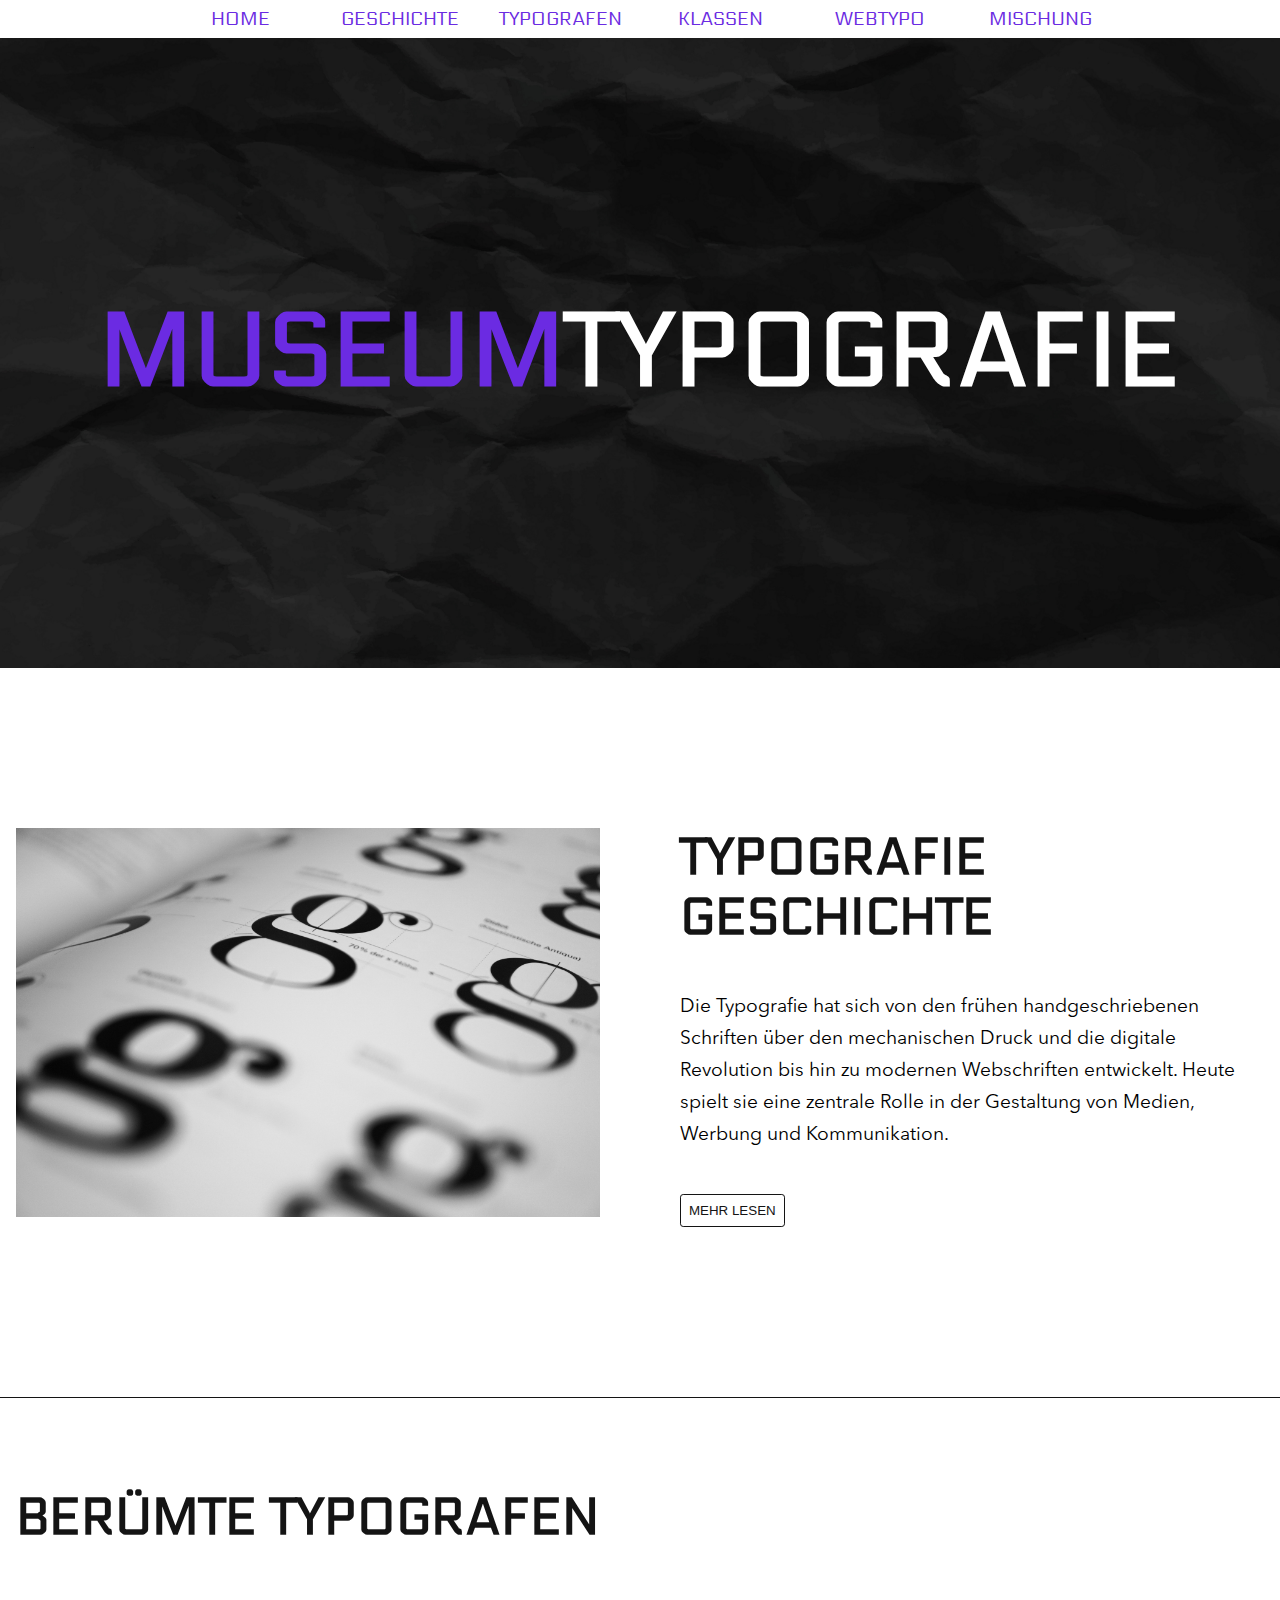
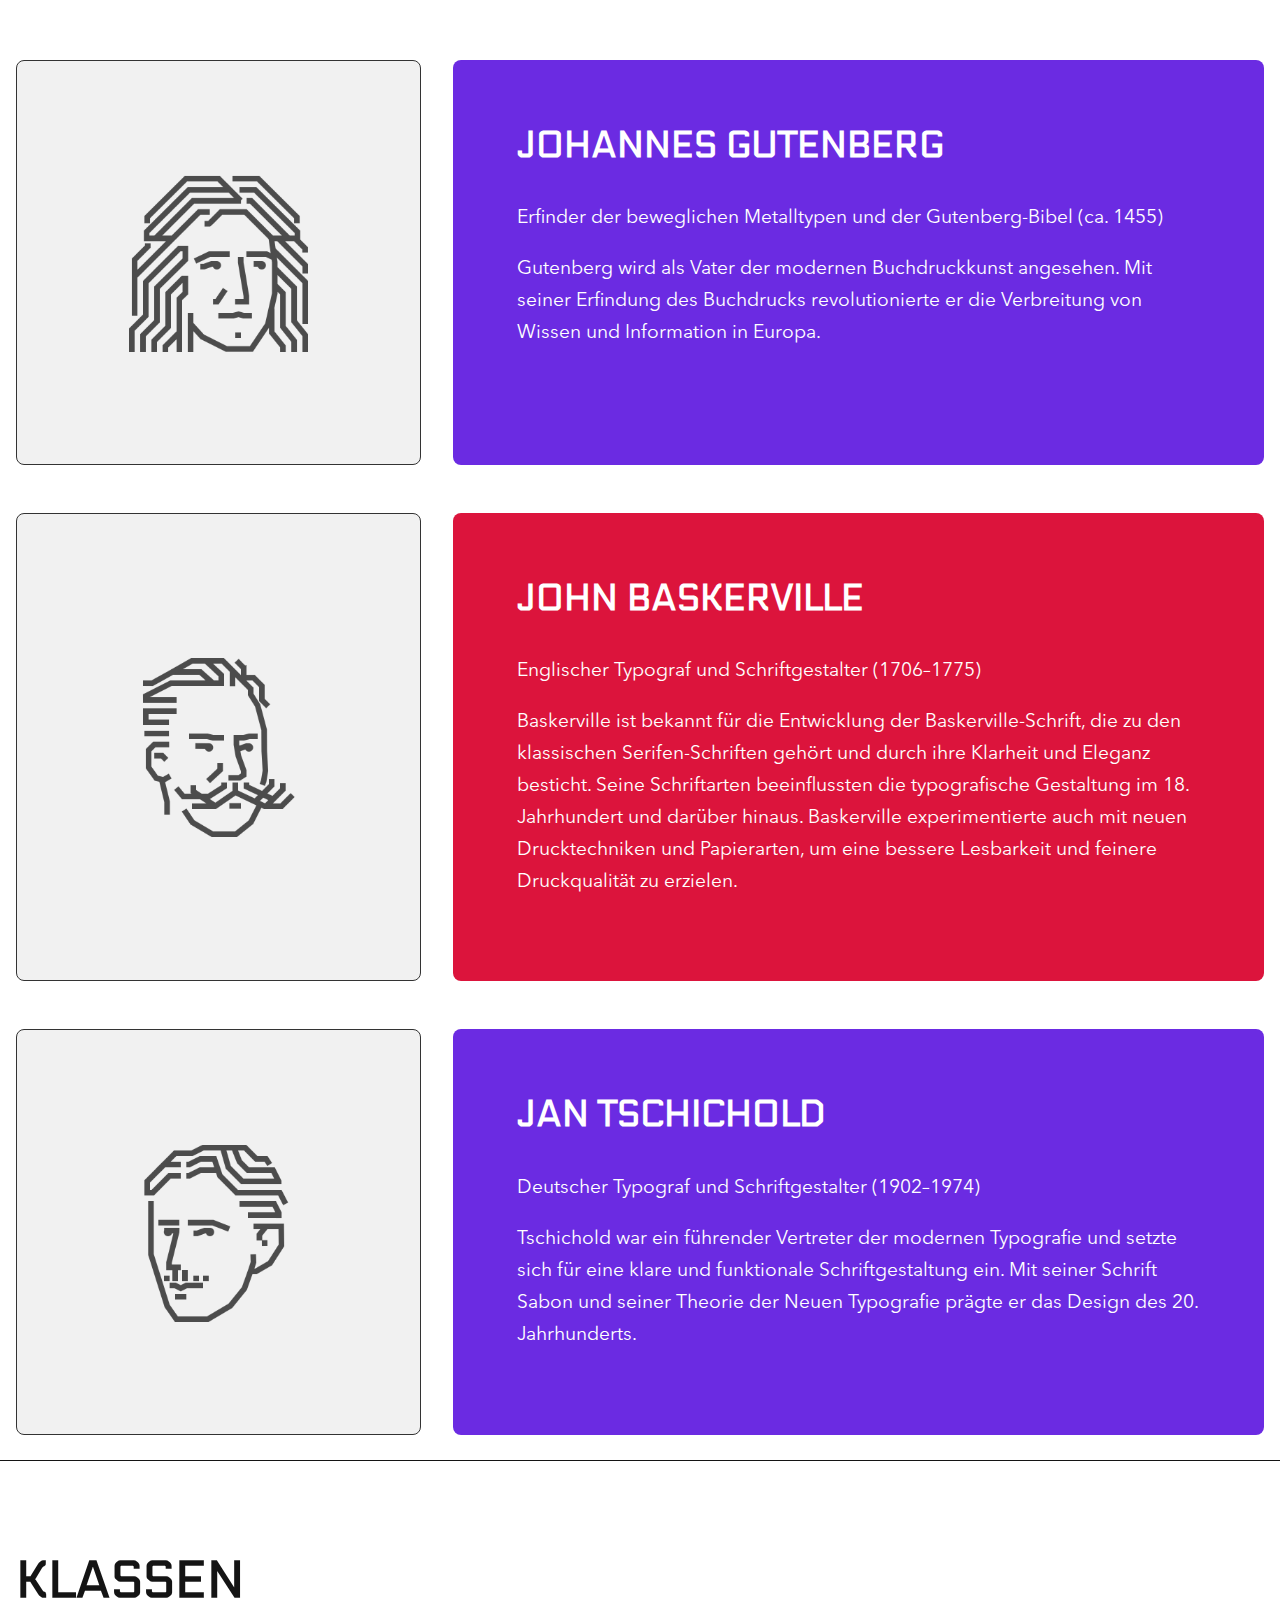
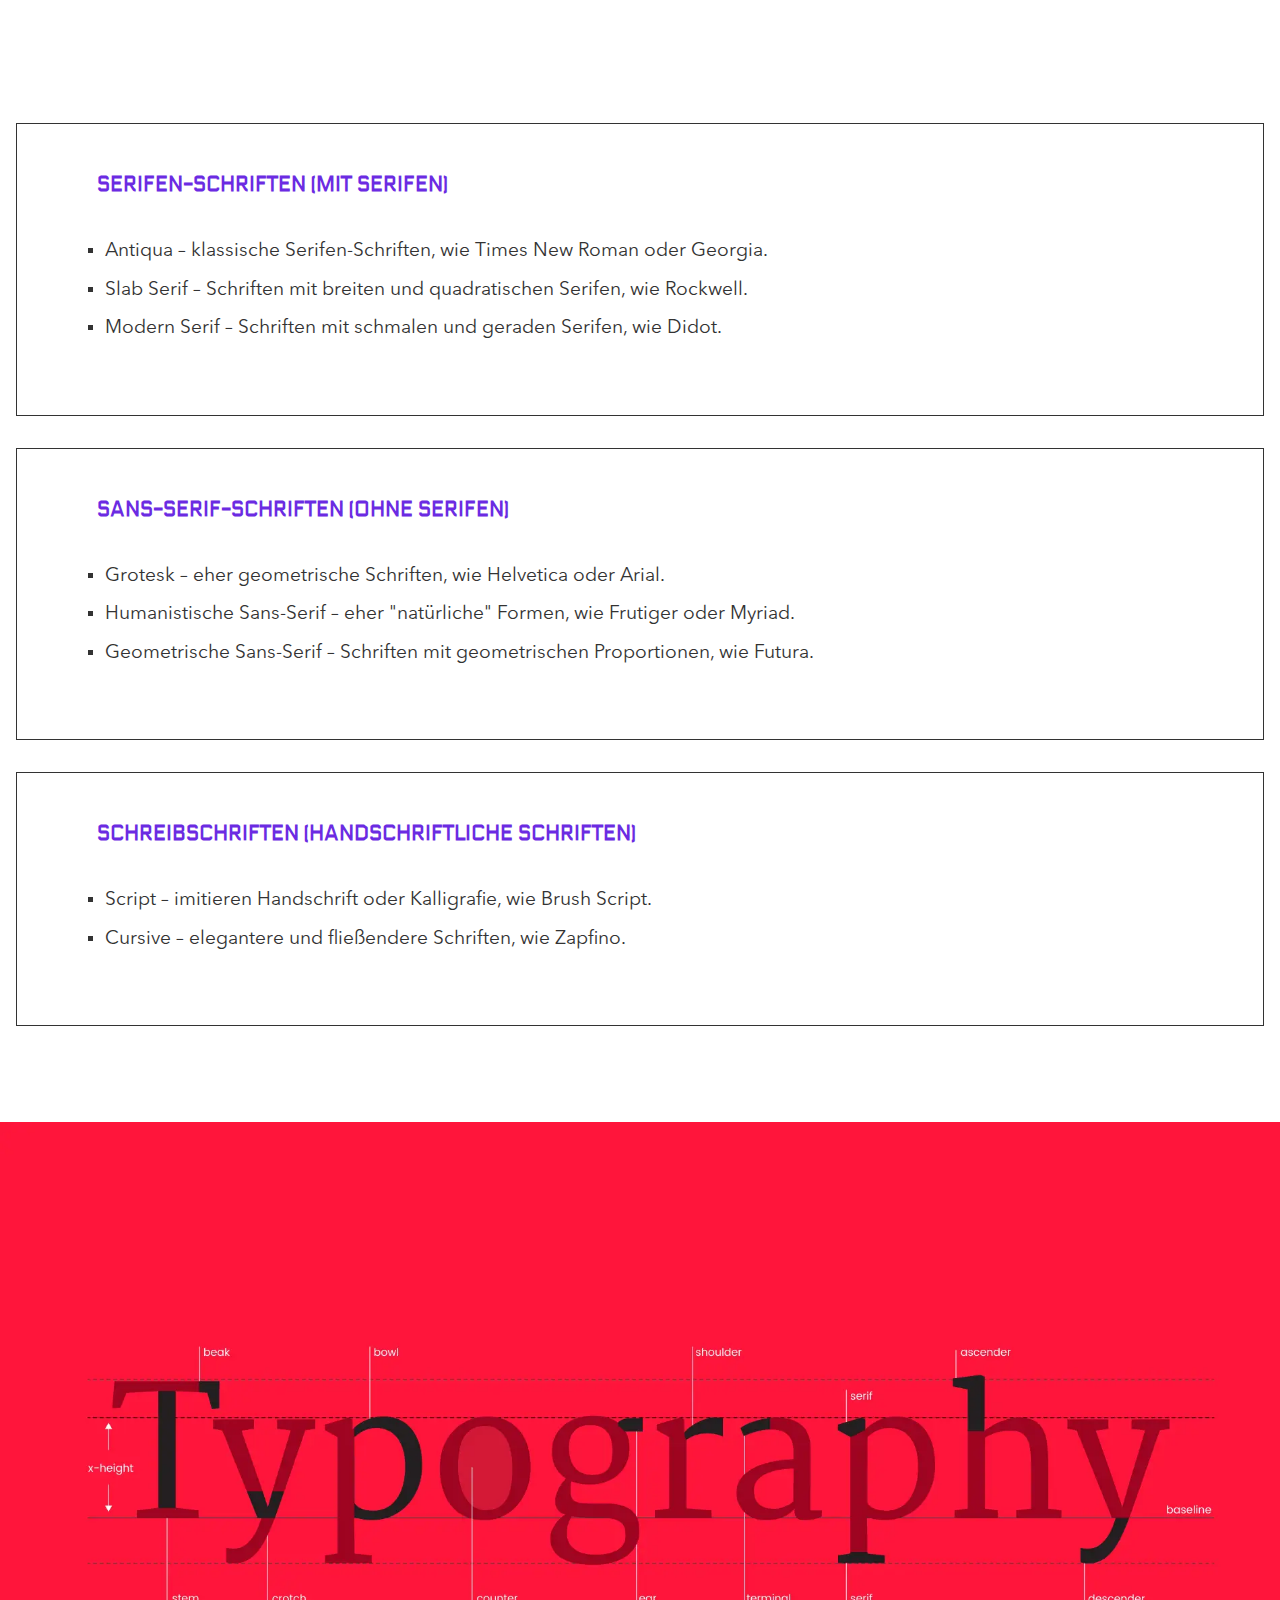
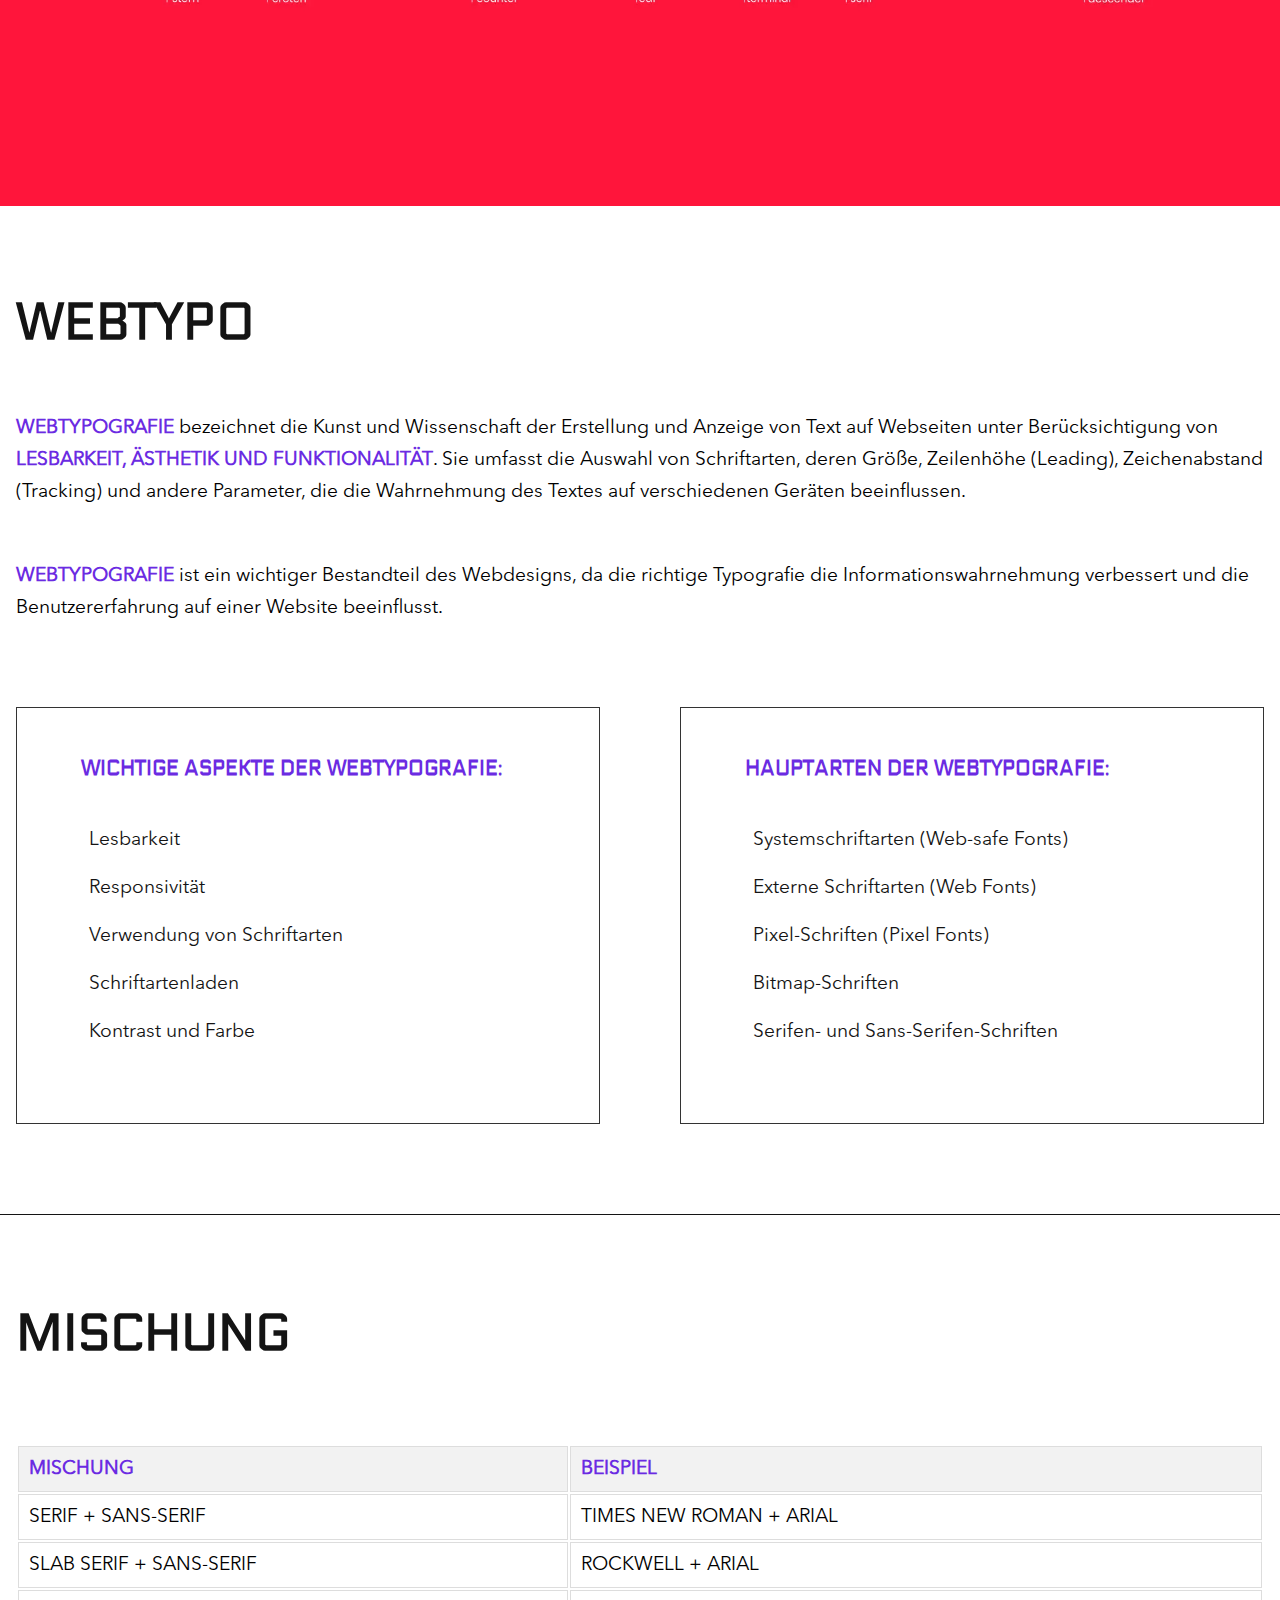
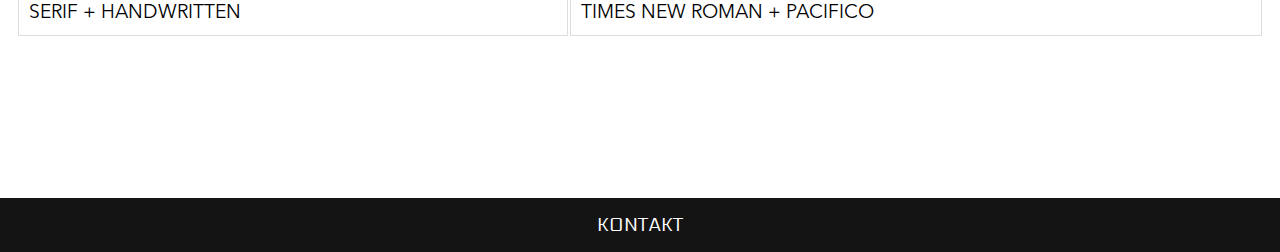
<file: index.html>
<!DOCTYPE html>
<html lang="de">

<head>
    <meta charset="UTF-8">
    <meta name="viewport" content="width=device-width, initial-scale=1.0">
    <meta name="description"
        content="Eine umfassendes Museum der Schrift, Typografie, Herkunft und ihren wichtigsten Persönlichkeiten">
    <meta name="author" content="VI">
    <meta name="robots" content="index, nofollow">
    <meta property="og:title" content="Virtuelles Schrift Museum">
    <meta property="og:description" content="Entdecken Sie das beeindruckende Typo Museum.">
    <meta property="og:type" content="website">
    <meta property="og:locale" content="de_DE">
    <link rel="stylesheet" href="css/style.css">
    <title>Virtuelles Schriftmuseum</title>
</head>

<body>
    <nav id="nav" class="site-nav">
        <div class="container">
            <button class="menubutton" onclick="this.classList.toggle('showmenu')">Menü</button>
            <ul>
                <li><a href="../index.html">HOME</a></li>
                <li><a href="#history">GESCHICHTE</a></li>
                <li><a href="#typografen">TYPOGRAFEN</a></li>
                <li><a href="#klassen">KLASSEN</a></li>
                <li><a href="#web">WEBTYPO</a></li>
                <li><a href="#mischung">MISCHUNG</a></li>
            </ul>
        </div>
    </nav>
    <header id="headerhero">
        <div class="herotext">
            <h1><span class="half">MUSEUM</span><span class="transf">TYPOGRAFIE</span></h1>
        </div>
    </header>
    <section id="history">
        <div class="container">
            <div class="flexbox">
                <div class="historytext">

                    <h2 class="hish2">TYPOGRAFIE GESCHICHTE</h2>
                    <p> Die Typografie hat sich von den frühen handgeschriebenen Schriften
                        über den mechanischen Druck und die digitale Revolution bis hin zu
                        modernen Webschriften entwickelt. Heute spielt sie eine zentrale Rolle
                        in der Gestaltung von Medien, Werbung und Kommunikation. </p>

                    <button><a href="pages/geschichte.html" style="text-decoration: none; color: inherit;">MEHR
                            LESEN</a></button>
                </div>

                <div class="historybild">
                    <img src="img/typography-1069409_1920.jpg" alt="historybild">
                </div>
            </div>
        </div>
        </div>
    </section>

    <hr>

    <section id="typografen">
        <div class="container">
            <div class="grid-container">

                <div class="grid-item-0">
                    <h2 class="gridtext">BERÜMTE TYPOGRAFEN</h2>
                </div>
                <div class="grid-item-1"><img src="img/wissenschaft (1).png" alt="Icon Johannes Gutenberg"></div>
                <div class="grid-item-2">
                    <h4 id="h4">Johannes Gutenberg</h4>
                    <p>Erfinder der beweglichen Metalltypen und der Gutenberg-Bibel (ca. 1455)</p>

                    <p> Gutenberg wird als Vater der modernen Buchdruckkunst angesehen.
                        Mit seiner Erfindung des Buchdrucks revolutionierte er die Verbreitung von
                        Wissen und Information in Europa. </p>
                </div>
                <div class="grid-item-3"><img src="img/gesicht.png" alt="Icon John Baskerville"></div>
                <div class="grid-item-4">
                    <h4 id="h4">John Baskerville</h4>
                    <p>Englischer Typograf und Schriftgestalter (1706–1775)</p>

                    <p> Baskerville ist bekannt für die Entwicklung der Baskerville-Schrift, die zu den
                        klassischen Serifen-Schriften gehört und durch ihre Klarheit und Eleganz besticht.
                        Seine Schriftarten beeinflussten die typografische Gestaltung im 18. Jahrhundert
                        und darüber hinaus. Baskerville experimentierte auch mit neuen Drucktechniken und
                        Papierarten, um eine bessere Lesbarkeit und feinere Druckqualität zu erzielen. </p>
                </div>
                <div class="grid-item-5"><img src="img/wissenschaft.png" alt="Icon Jan Tschichold"></div>
                <div class="grid-item-6">
                    <h4 id="h4">Jan Tschichold</h4>
                    <p>Deutscher Typograf und Schriftgestalter (1902–1974)</p>

                    <p> Tschichold war ein führender Vertreter der modernen Typografie und setzte sich
                        für eine klare und funktionale Schriftgestaltung ein. Mit seiner Schrift Sabon
                        und seiner Theorie der Neuen Typografie prägte er
                        das Design des 20. Jahrhunderts. </p>
                </div>
            </div>
        </div>
    </section>
    <hr>
    <section>
        <section id="klassen">
            <div class="container">
                <div class="flexbox2">

                    <div class="klassentext">
                        <h2 class="h2kl">KLASSEN</h2>
                        <article>
                            <h5>Serifen-Schriften (mit Serifen)</h5>
                            <ul>
                                <li>Antiqua – klassische Serifen-Schriften, wie Times New Roman oder Georgia.</li>
                                <li>Slab Serif – Schriften mit breiten und quadratischen Serifen, wie Rockwell.</li>
                                <li>Modern Serif – Schriften mit schmalen und geraden Serifen, wie Didot.</li>
                            </ul>
                        </article>
                        <article>
                            <div>
                                <h5>Sans-Serif-Schriften (ohne Serifen)</h5>
                                <ul>
                                    <li>Grotesk – eher geometrische Schriften, wie Helvetica oder Arial.</li>
                                    <li>Humanistische Sans-Serif – eher "natürliche" Formen, wie Frutiger oder Myriad.
                                    </li>
                                    <li>Geometrische Sans-Serif – Schriften mit geometrischen Proportionen, wie Futura.
                                    </li>
                                </ul>
                            </div>
                        </article>
                        <article>
                            <h5>Schreibschriften (Handschriftliche Schriften)</h5>
                            <ul>
                                <li>Script – imitieren Handschrift oder Kalligrafie, wie Brush Script.</li>
                                <li>Cursive – elegantere und fließendere Schriften, wie Zapfino.</li>
                            </ul>
                        </article>
                    </div>
                </div>
        </section>
    </section>
    <div class="klassenbild">
        <img src="img/hero1.jpg" alt="Typografie Bild">
    </div>
    <section>
        <section id="web">
            <div class="container">
                <div class="flexbox">
                    <div class="webtext">
                        <h2>WEBTYPO</h2>
                        <div class="webtextp">
                            <p> <span id=vi><b>Webtypografie</b></span> bezeichnet die Kunst und Wissenschaft der
                                Erstellung und Anzeige von Text auf Webseiten unter Berücksichtigung
                                von <span id=vi><b>Lesbarkeit, Ästhetik und Funktionalität</b></span>. Sie umfasst die
                                Auswahl
                                von Schriftarten, deren Größe, Zeilenhöhe (Leading), Zeichenabstand
                                (Tracking) und andere Parameter, die die Wahrnehmung des Textes auf
                                verschiedenen Geräten beeinflussen. </p>

                            <p><span id=vi><b>Webtypografie</b></span> ist ein wichtiger
                                Bestandteil des Webdesigns, da die richtige Typografie die
                                Informationswahrnehmung verbessert und die Benutzererfahrung auf
                                einer Website beeinflusst.</p>
                        </div>
                        <div class="flexbox3">
                            <article>
                                <h5>Wichtige Aspekte der Webtypografie:</h5>
                                <ul>
                                    <li>Lesbarkeit</li>
                                    <li>Responsivität</li>
                                    <li>Verwendung von Schriftarten</li>
                                    <li>Schriftartenladen</li>
                                    <li>Kontrast und Farbe</li>
                                </ul>
                            </article>
                            <article>
                                <h5>Hauptarten der Webtypografie:</h5>
                                <ul>
                                    <li>Systemschriftarten (Web-safe Fonts)</li>
                                    <li>Externe Schriftarten (Web Fonts)</li>
                                    <li>Pixel-Schriften (Pixel Fonts)</li>
                                    <li>Bitmap-Schriften</li>
                                    <li>Serifen- und Sans-Serifen-Schriften</li>
                                </ul>
                            </article>
                        </div>
                    </div>
                </div>
        </section>
        <hr id="hr">
        <section id="mischung">
            <div class="container">
                <div class="flexbox4">
                    <div class="mischtext">
                        <h2>MISCHUNG</h2>

                        <table>
                            <thead>
                                <tr>
                                    <th>MISCHUNG</th>
                                    <th>BEISPIEL</th>
                                </tr>
                            </thead>

                            <tbody>
                                <tr>
                                    <td>Serif + Sans-serif</td>
                                    <td class="example">Times New Roman + Arial</td>
                                </tr>
                                <tr>
                                    <td>Slab Serif + Sans-serif</td>
                                    <td class="example">Rockwell + Arial</td>
                                </tr>
                                <tr>
                                    <td>Serif + Handwritten</td>
                                    <td class="example">Times New Roman + Pacifico</td>
                                </tr>
                            </tbody>
                        </table>
                    </div>
                </div>
            </div>
        </section>
    </section>


    <footer>
        <nav class="footer">
            <a href="pages/kontakt.html">Kontakt</a>
        </nav>
    </footer>
</body>

</html>
</file>
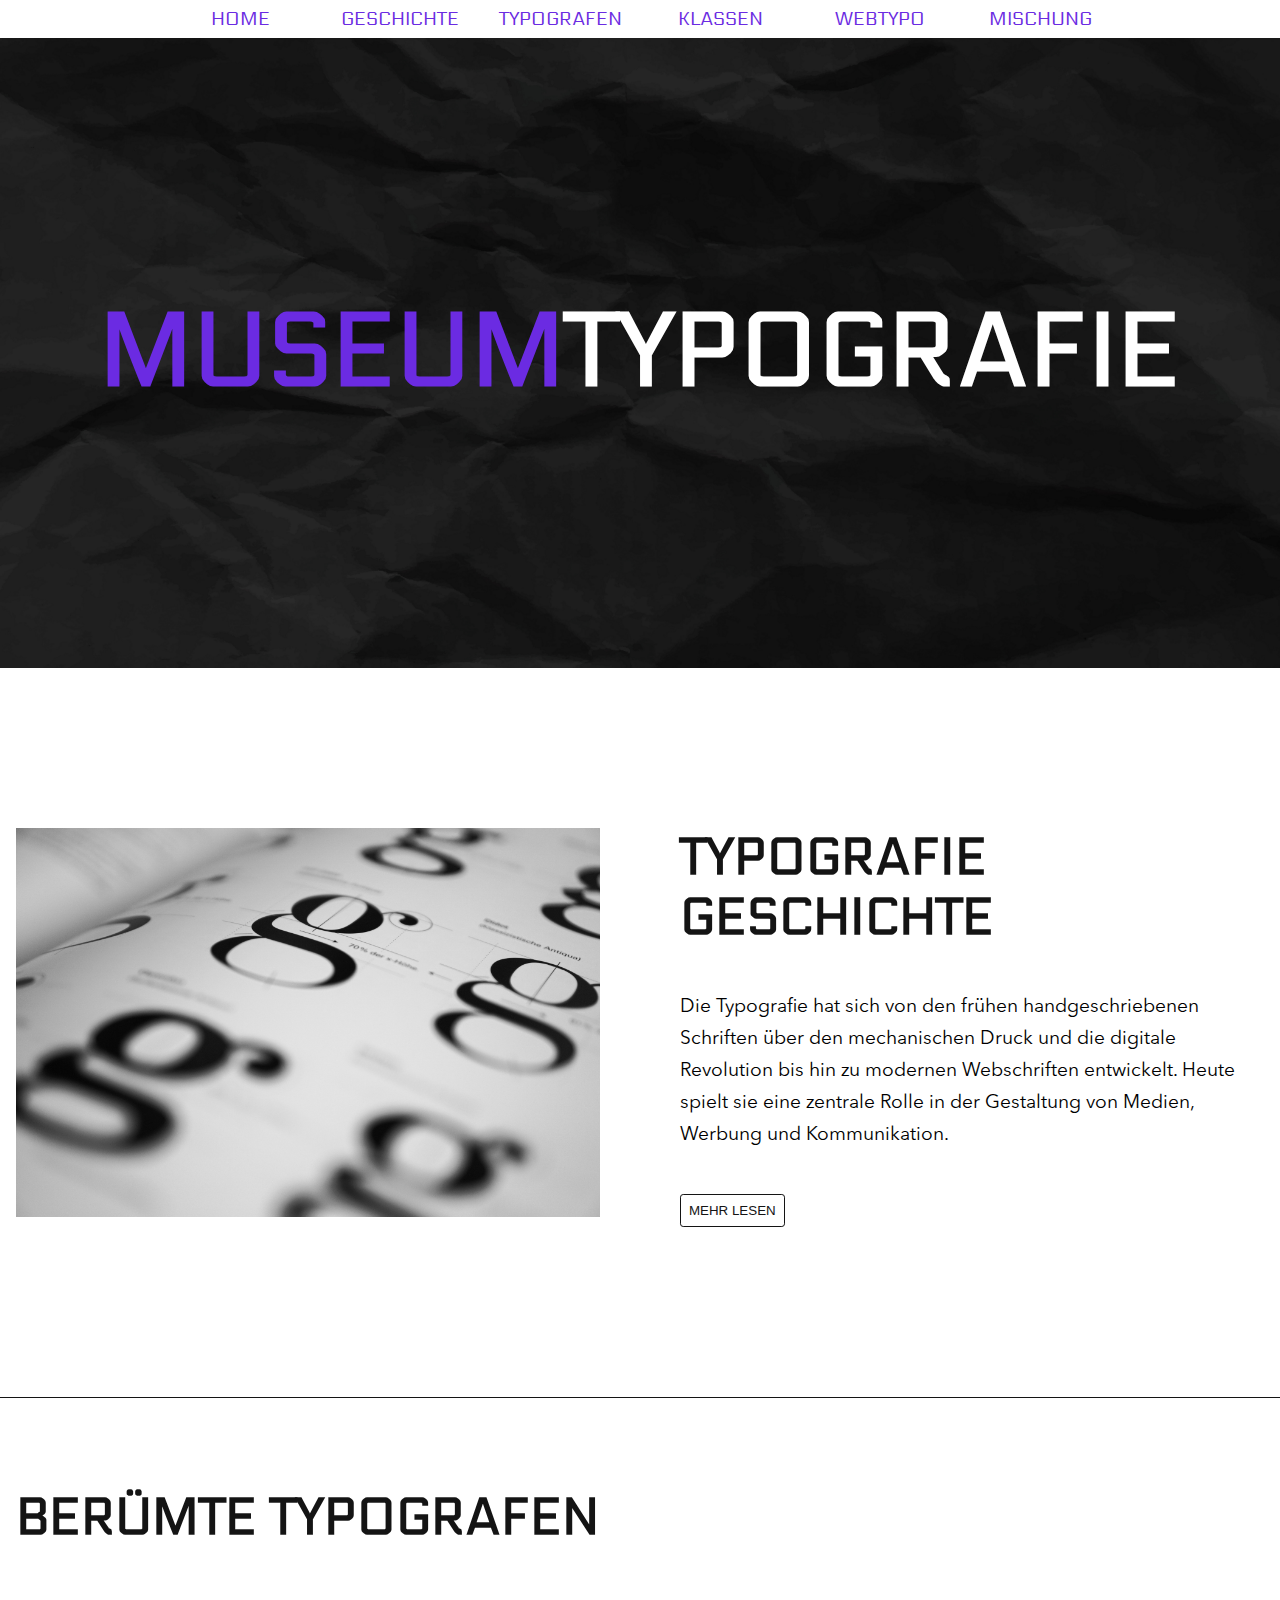
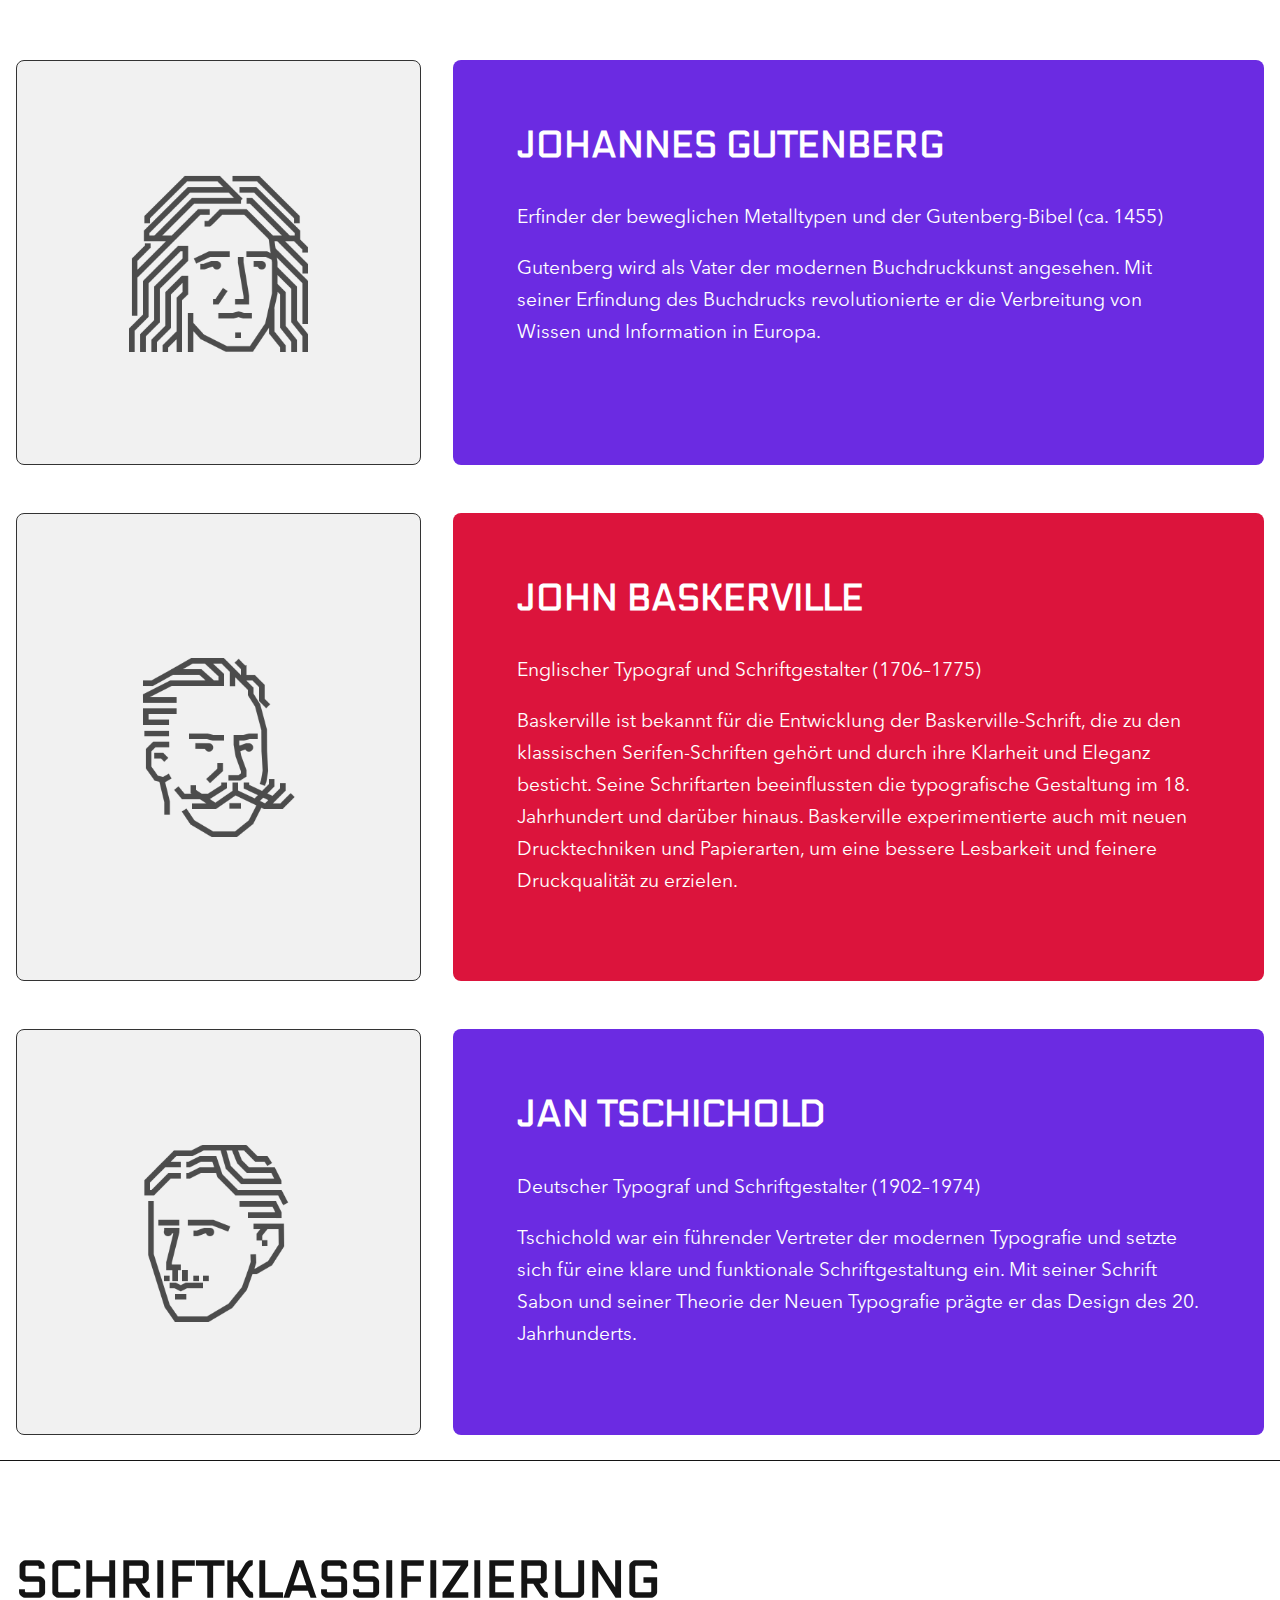
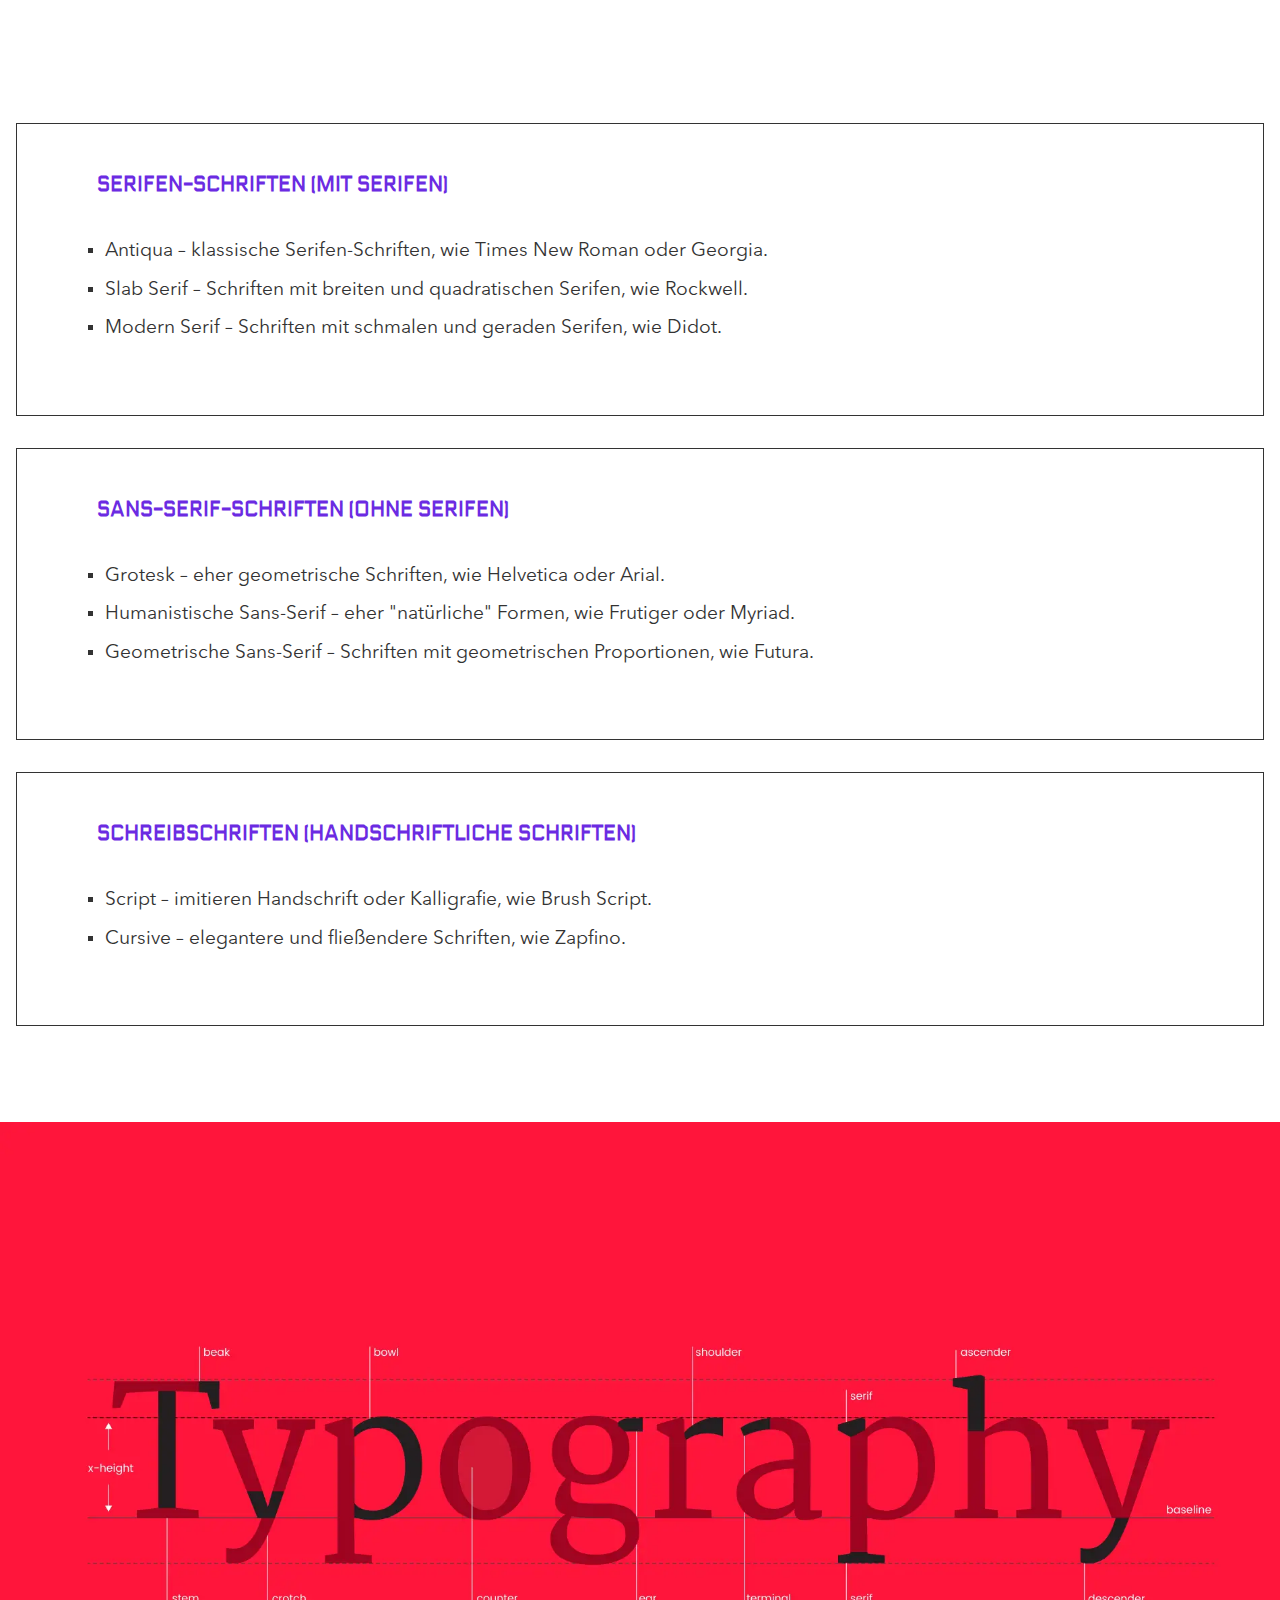
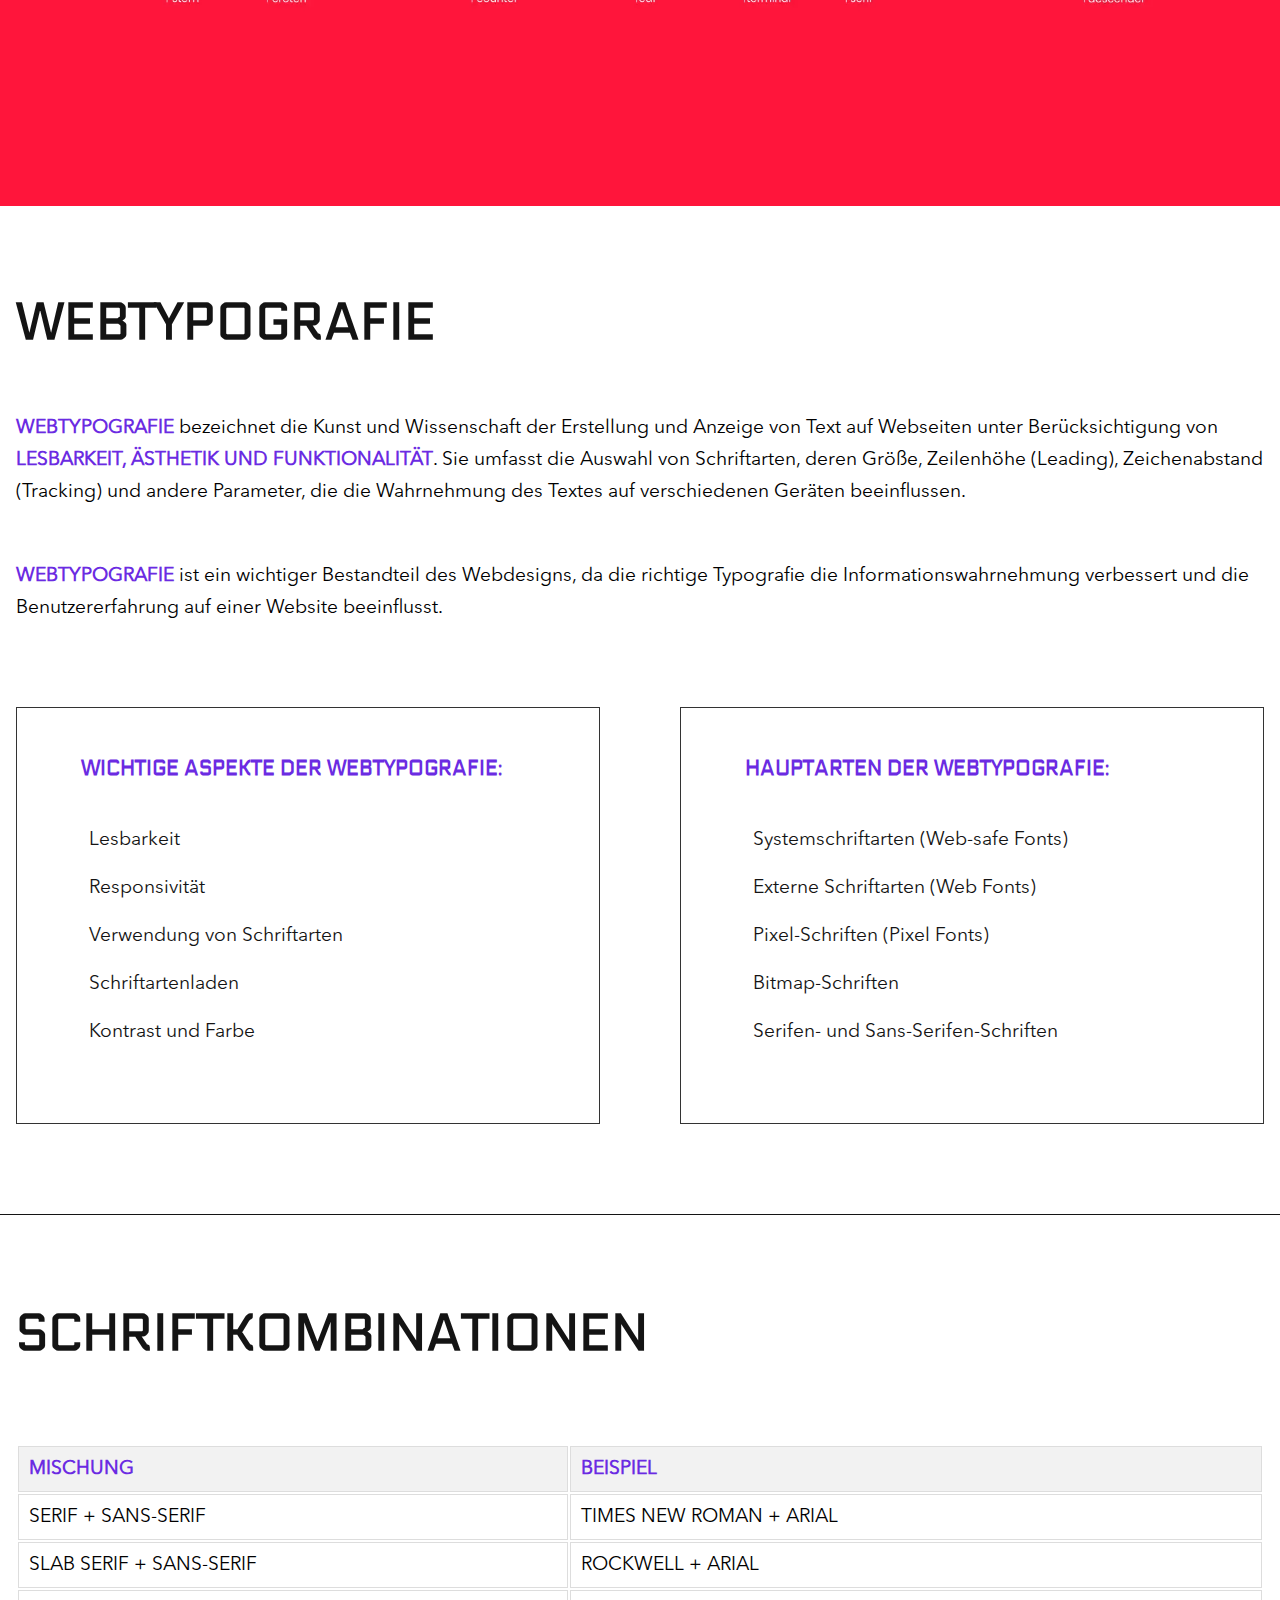
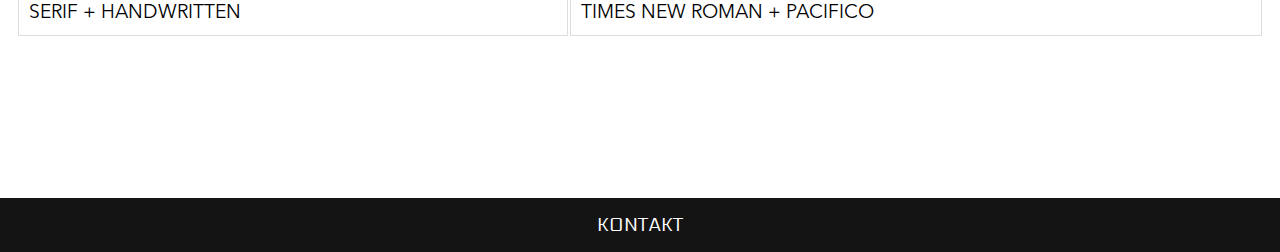
<file: virtuelles_schriftmuseum/index.html>
<!DOCTYPE html>
<html lang="de">

<head>
    <meta charset="UTF-8">
    <meta name="viewport" content="width=device-width, initial-scale=1.0">
    <meta name="description"
        content="Eine umfassendes Museum der Schrift, Typografie, Herkunft und ihren wichtigsten Persönlichkeiten">
    <meta name="author" content="VI">
    <meta name="robots" content="index, nofollow">
    <meta property="og:title" content="Virtuelles Schrift Museum">
    <meta property="og:description" content="Entdecken Sie das beeindruckende Typo Museum.">
    <meta property="og:type" content="website">
    <meta property="og:locale" content="de_DE">
    <link rel="stylesheet" href="../css/style.css">
    <title>Virtuelles Schriftmuseum</title>
</head>

<body>
    <nav id="nav" class="site-nav">
        <div class="container">
            <button class="menubutton" onclick="this.classList.toggle('showmenu')">Menü</button>
            <ul>
                <li><a href="../index.html">HOME</a></li>
                <li><a href="#history">GESCHICHTE</a></li>
                <li><a href="#typografen">TYPOGRAFEN</a></li>
                <li><a href="#klassen">KLASSEN</a></li>
                <li><a href="#web">WEBTYPO</a></li>
                <li><a href="#mischung">MISCHUNG</a></li>
            </ul>
        </div>
    </nav>
    <header id="headerhero">
        <div class="herotext">
            <h1><span class="half">MUSEUM</span><span class="transf">TYPOGRAFIE</span></h1>
        </div>
    </header>

    <section id="history">
        <div class="container">
            <div class="flexbox">
                <div class="historytext">

                    <h2 class="hish2">TYPOGRAFIE GESCHICHTE</h2>
                    <p> Die Typografie hat sich von den frühen handgeschriebenen Schriften
                        über den mechanischen Druck und die digitale Revolution bis hin zu
                        modernen Webschriften entwickelt. Heute spielt sie eine zentrale Rolle
                        in der Gestaltung von Medien, Werbung und Kommunikation. </p>

                    <button><a href="pages/geschichte.html" style="text-decoration: none; color: inherit;">MEHR
                            LESEN</a></button>
                </div>

                <div class="historybild">
                    <img src="img/typography-1069409_1920.jpg" alt="historybild">
                </div>
            </div>
        </div>
        </div>
    </section>

    <hr>

    <section id="typografen">
        <div class="container">
            <div class="grid-container">

                <div class="grid-item-0">
                    <h2 class="gridtext">BERÜMTE TYPOGRAFEN</h2>
                </div>
                <div class="grid-item-1"><img src="img/wissenschaft (1).png" alt="Icon Johannes Gutenberg"></div>
                <div class="grid-item-2">
                    <h4 id="h4">Johannes Gutenberg</h4>
                    <p>Erfinder der beweglichen Metalltypen und der Gutenberg-Bibel (ca. 1455)</p>

                    <p> Gutenberg wird als Vater der modernen Buchdruckkunst angesehen.
                        Mit seiner Erfindung des Buchdrucks revolutionierte er die Verbreitung von
                        Wissen und Information in Europa. </p>
                </div>
                <div class="grid-item-3"><img src="img/gesicht.png" alt="Icon John Baskerville"></div>
                <div class="grid-item-4">
                    <h4 id="h4">John Baskerville</h4>
                    <p>Englischer Typograf und Schriftgestalter (1706–1775)</p>

                    <p> Baskerville ist bekannt für die Entwicklung der Baskerville-Schrift, die zu den
                        klassischen Serifen-Schriften gehört und durch ihre Klarheit und Eleganz besticht.
                        Seine Schriftarten beeinflussten die typografische Gestaltung im 18. Jahrhundert
                        und darüber hinaus. Baskerville experimentierte auch mit neuen Drucktechniken und
                        Papierarten, um eine bessere Lesbarkeit und feinere Druckqualität zu erzielen. </p>
                </div>
                <div class="grid-item-5"><img src="img/wissenschaft.png" alt="Icon Jan Tschichold"></div>
                <div class="grid-item-6">
                    <h4 id="h4">Jan Tschichold</h4>
                    <p>Deutscher Typograf und Schriftgestalter (1902–1974)</p>

                    <p> Tschichold war ein führender Vertreter der modernen Typografie und setzte sich
                        für eine klare und funktionale Schriftgestaltung ein. Mit seiner Schrift Sabon
                        und seiner Theorie der Neuen Typografie prägte er
                        das Design des 20. Jahrhunderts. </p>
                </div>
            </div>
        </div>
    </section>
    <hr>
    <section>
        <section id="klassen">
            <div class="container">
                <div class="flexbox2">

                    <div class="klassentext">
                        <h2 class="h2kl">SCHRIFTKLASSIFIZIERUNG</h2>
                        <article>
                            <h5>Serifen-Schriften (mit Serifen)</h5>
                            <ul>
                                <li>Antiqua – klassische Serifen-Schriften, wie Times New Roman oder Georgia.</li>
                                <li>Slab Serif – Schriften mit breiten und quadratischen Serifen, wie Rockwell.</li>
                                <li>Modern Serif – Schriften mit schmalen und geraden Serifen, wie Didot.</li>
                            </ul>
                        </article>
                        <article>
                            <div>
                                <h5>Sans-Serif-Schriften (ohne Serifen)</h5>
                                <ul>
                                    <li>Grotesk – eher geometrische Schriften, wie Helvetica oder Arial.</li>
                                    <li>Humanistische Sans-Serif – eher "natürliche" Formen, wie Frutiger oder Myriad.
                                    </li>
                                    <li>Geometrische Sans-Serif – Schriften mit geometrischen Proportionen, wie Futura.
                                    </li>
                                </ul>
                            </div>
                        </article>
                        <article>
                            <h5>Schreibschriften (Handschriftliche Schriften)</h5>
                            <ul>
                                <li>Script – imitieren Handschrift oder Kalligrafie, wie Brush Script.</li>
                                <li>Cursive – elegantere und fließendere Schriften, wie Zapfino.</li>
                            </ul>
                        </article>
                    </div>
                </div>
        </section>
    </section>
    <div class="klassenbild">
        <img src="img/hero1.jpg" alt="Typografie Bild">
    </div>
    <section>
        <section id="web">
            <div class="container">
                <div class="flexbox">
                    <div class="webtext">
                        <h2>WEBTYPOGRAFIE</h2>
                        <div class="webtextp">
                            <p> <span id=vi><b>Webtypografie</b></span> bezeichnet die Kunst und Wissenschaft der
                                Erstellung und Anzeige von Text auf Webseiten unter Berücksichtigung
                                von <span id=vi><b>Lesbarkeit, Ästhetik und Funktionalität</b></span>. Sie umfasst die
                                Auswahl
                                von Schriftarten, deren Größe, Zeilenhöhe (Leading), Zeichenabstand
                                (Tracking) und andere Parameter, die die Wahrnehmung des Textes auf
                                verschiedenen Geräten beeinflussen. </p>

                            <p><span id=vi><b>Webtypografie</b></span> ist ein wichtiger
                                Bestandteil des Webdesigns, da die richtige Typografie die
                                Informationswahrnehmung verbessert und die Benutzererfahrung auf
                                einer Website beeinflusst.</p>
                        </div>
                        <div class="flexbox3">
                            <article>
                                <h5>Wichtige Aspekte der Webtypografie:</h5>
                                <ul>
                                    <li>Lesbarkeit</li>
                                    <li>Responsivität</li>
                                    <li>Verwendung von Schriftarten</li>
                                    <li>Schriftartenladen</li>
                                    <li>Kontrast und Farbe</li>
                                </ul>
                            </article>
                            <article>
                                <h5>Hauptarten der Webtypografie:</h5>
                                <ul>
                                    <li>Systemschriftarten (Web-safe Fonts)</li>
                                    <li>Externe Schriftarten (Web Fonts)</li>
                                    <li>Pixel-Schriften (Pixel Fonts)</li>
                                    <li>Bitmap-Schriften</li>
                                    <li>Serifen- und Sans-Serifen-Schriften</li>
                                </ul>
                            </article>
                        </div>
                    </div>
                </div>
        </section>
        <hr id="hr">
        <section id="mischung">
            <div class="container">
                <div class="flexbox4">
                    <div class="mischtext">
                        <h2>Schriftkombinationen</h2>

                        <table>
                            <thead>
                                <tr>
                                    <th>MISCHUNG</th>
                                    <th>BEISPIEL</th>
                                </tr>
                            </thead>

                            <tbody>
                                <tr>
                                    <td>Serif + Sans-serif</td>
                                    <td class="example">Times New Roman + Arial</td>
                                </tr>
                                <tr>
                                    <td>Slab Serif + Sans-serif</td>
                                    <td class="example">Rockwell + Arial</td>
                                </tr>
                                <tr>
                                    <td>Serif + Handwritten</td>
                                    <td class="example">Times New Roman + Pacifico</td>
                                </tr>
                            </tbody>
                        </table>
                    </div>
                </div>
            </div>
        </section>

    </section>

    <footer>
        <nav class="footer">
            <a href="pages/kontakt.html">Kontakt</a>
        </nav>
    </footer>
</body>

</html>
</file>
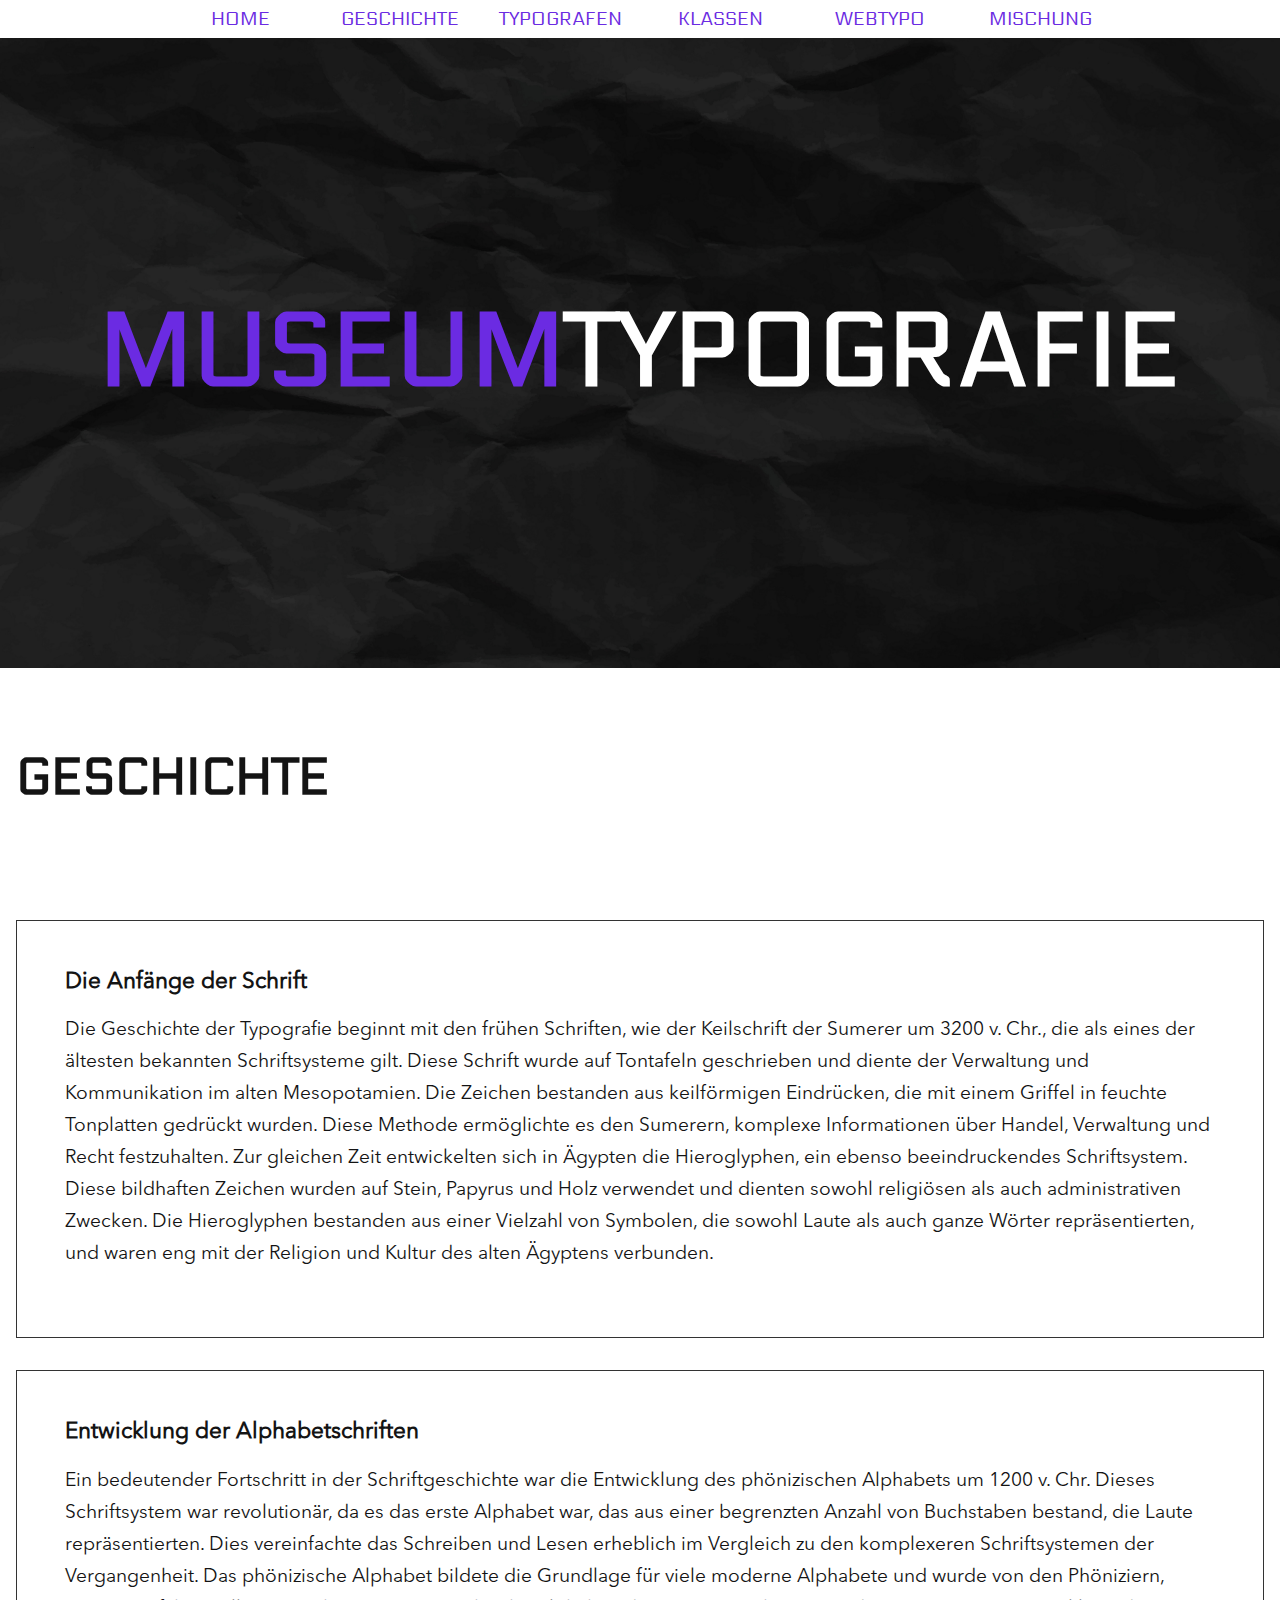
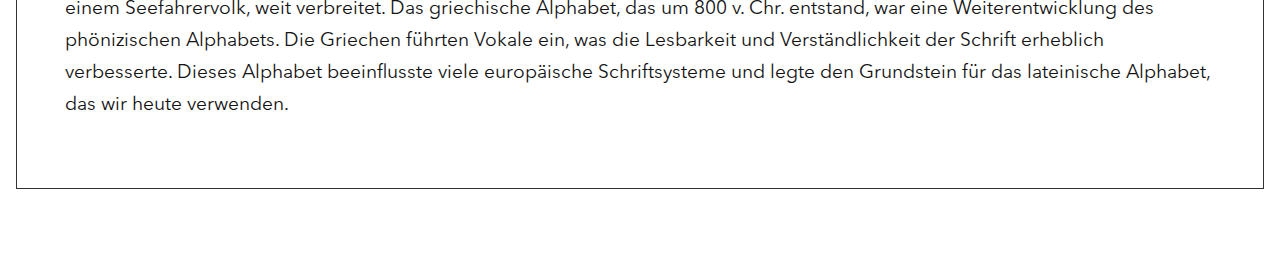
<file: pages/geschichte.html>
<!DOCTYPE html>
<html lang="de">

<head>
    <meta charset="UTF-8">
    <meta name="viewport" content="width=device-width, initial-scale=1.0">
    <meta name="description"
        content="Eine umfassendes Museum der Schrift, Typografie, Herkunft und ihren wichtigsten Persönlichkeiten">
    <meta name="author" content="VI">
    <meta name="robots" content="index, nofollow">
    <meta property="og:title" content="Virtuelles Schrift Museum">
    <meta property="og:description" content="Entdecken Sie das beeindruckende Typo Museum.">
    <meta property="og:type" content="website">
    <meta property="og:locale" content="de_DE">
    <link rel="stylesheet" href="../css/style.css">
    <title>Virtuelles Schrift Museum</title>
</head>

<body>

    <nav id="nav" class="site-nav">
        <div class="container">
            <button class="menubutton" onclick="this.classList.toggle('showmenu')">Menü</button>
        <ul>
            <li><a href="../index.html">HOME</a></li>
            <li><a href="../index.html#history">GESCHICHTE</a></li>
            <li><a href="../index.html#typografen">TYPOGRAFEN</a></li>
            <li><a href="../index.html#klassen">KLASSEN</a></li>
            <li><a href="../index.html#web">WEBTYPO</a></li>
            <li><a href="../index.html#mischung">MISCHUNG</a></li>
        </ul>
    </div>
    </nav>
    <header id="headerhero">
        <div class="herotext">
            <h1><span class="half">MUSEUM</span><span class="transf">TYPOGRAFIE</span></h1>
        </div>
        
    </header>

    <section>
        <section id="klassen">
            <div class="container">
                <div class="flexbox2">

                    <div class="klassentext">
                        <h2 class="h2kl">GESCHICHTE</h2>
                        <article>
                            <h3 id="ge2">Die Anfänge der Schrift</h3>
                            <p id="ge2">Die Geschichte der Typografie beginnt mit den frühen Schriften, wie der Keilschrift der Sumerer um 3200 v. Chr., 
                                die als eines der ältesten bekannten Schriftsysteme gilt. Diese Schrift wurde auf Tontafeln geschrieben und diente der 
                                Verwaltung und Kommunikation im alten Mesopotamien. Die Zeichen bestanden aus keilförmigen Eindrücken, die mit einem Griffel 
                                in feuchte Tonplatten gedrückt wurden. Diese Methode ermöglichte es den Sumerern, komplexe Informationen über Handel, Verwaltung 
                                und Recht festzuhalten. Zur gleichen Zeit entwickelten sich in Ägypten die Hieroglyphen, ein ebenso beeindruckendes Schriftsystem. 
                                Diese bildhaften Zeichen wurden auf Stein, Papyrus und Holz verwendet und dienten sowohl religiösen als auch administrativen Zwecken. 
                                Die Hieroglyphen bestanden aus einer Vielzahl von Symbolen, die sowohl Laute als auch ganze Wörter repräsentierten, und waren eng mit der 
                                Religion und Kultur des alten Ägyptens verbunden.</p>
                           
                        </article>

                        <article>
                            <h3 id="ge2">Entwicklung der Alphabetschriften</h3>
                            <p id="ge2">Ein bedeutender Fortschritt in der Schriftgeschichte war die Entwicklung des phönizischen Alphabets um 1200 v. Chr. Dieses 
                                Schriftsystem war revolutionär, da es das erste Alphabet war, das aus einer begrenzten Anzahl von Buchstaben bestand, die Laute 
                                repräsentierten. Dies vereinfachte das Schreiben und Lesen erheblich im Vergleich zu den komplexeren Schriftsystemen der Vergangenheit. 
                                Das phönizische Alphabet bildete die Grundlage für viele moderne Alphabete und wurde von den Phöniziern, einem Seefahrervolk, weit verbreitet. 
                                Das griechische Alphabet, das um 800 v. Chr. entstand, war eine Weiterentwicklung des phönizischen Alphabets. Die Griechen führten Vokale ein, was
                                 die Lesbarkeit und Verständlichkeit der Schrift erheblich verbesserte. Dieses Alphabet beeinflusste viele europäische Schriftsysteme und legte 
                                 den Grundstein für das lateinische Alphabet, das wir heute verwenden.</p>
                           
                        </article>
                    </div>
                </div>
        </section>
    </section>
    
</body>

</html>
</file>
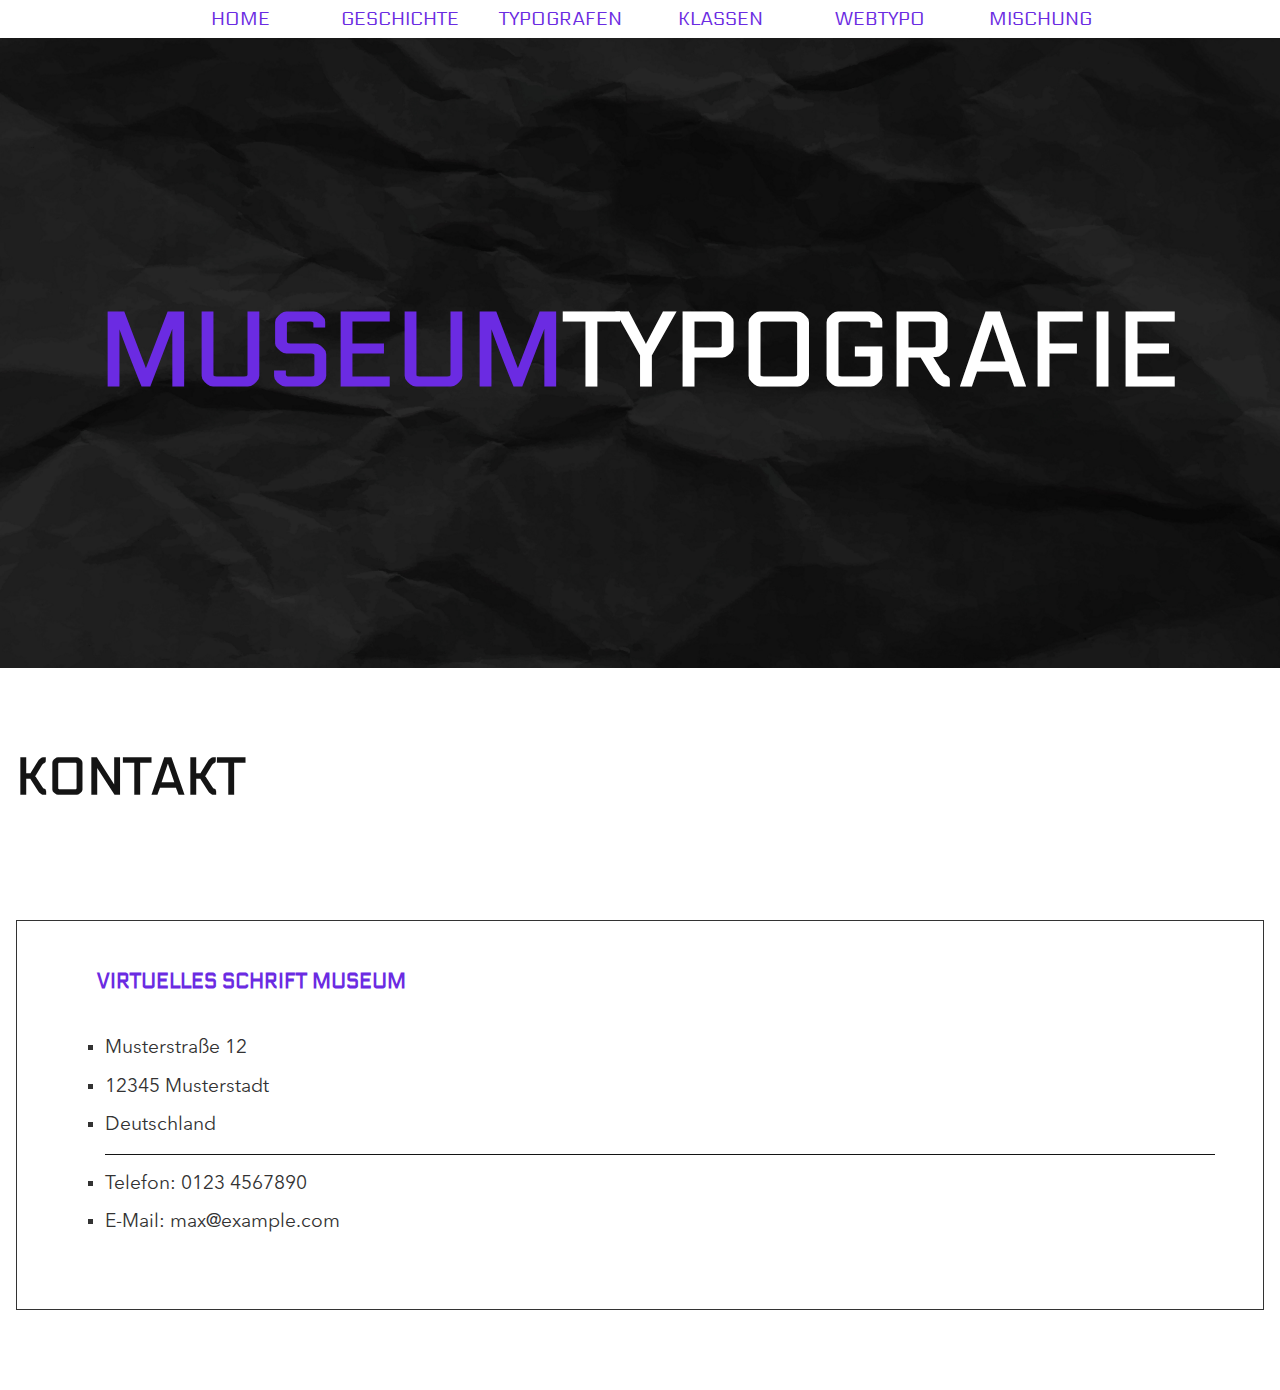
<file: pages/kontakt.html>
<!DOCTYPE html>
<html lang="de">

<head>
    <meta charset="UTF-8">
    <meta name="viewport" content="width=device-width, initial-scale=1.0">
    <meta name="description"
        content="Eine umfassendes Museum der Schrift, Typografie, Herkunft und ihren wichtigsten Persönlichkeiten">
    <meta name="author" content="VI">
    <meta name="robots" content="index, nofollow">
    <meta property="og:title" content="Virtuelles Schrift Museum">
    <meta property="og:description" content="Entdecken Sie das beeindruckende Typo Museum.">
    <meta property="og:type" content="website">
    <meta property="og:locale" content="de_DE">
    <link rel="stylesheet" href="../css/style.css">
    <title>Virtuelles Schrift Museum</title>
</head>

<body>

    <nav id="nav" class="site-nav">
        <div class="container">
            <button class="menubutton" onclick="this.classList.toggle('showmenu')">Menü</button>
        <ul>
            <li><a href="../index.html">HOME</a></li>
            <li><a href="../index.html#history">GESCHICHTE</a></li>
            <li><a href="../index.html#typografen">TYPOGRAFEN</a></li>
            <li><a href="../index.html#klassen">KLASSEN</a></li>
            <li><a href="../index.html#web">WEBTYPO</a></li>
            <li><a href="../index.html#mischung">MISCHUNG</a></li>
        </ul>
    </div>
    </nav>
    <header id="headerhero">
        <div class="herotext">
            <h1><span class="half">MUSEUM</span><span class="transf">TYPOGRAFIE</span></h1>
        </div>
        
    </header>

    <section>
        <section id="klassen">
            <div class="container">
                <div class="flexbox2">

                    <div class="klassentext">
                        <h2 class="h2kl">KONTAKT</h2>
                        <article>
                            <h5>Virtuelles Schrift Museum</h5>
                            <ul>
                                <li>Musterstraße 12</li>
                                <li>12345 Musterstadt</li>
                                <li>Deutschland</li>

                                <hr>

                                <li>Telefon: 0123 4567890</li>
                                <li>E-Mail: max@example.com</li>
                            </ul>
                        </article>
                    </div>
                </div>
        </section>
    </section>
    
</body>

</html>
</file>
<file: css/style.css>
*,
*::before,
*::after {
  box-sizing: border-box;
}

:root {
  --h1-size: clamp(4rem, 8vw, 8rem);
}

html {
  scroll-behavior: smooth;
}

body {
  padding: 0;
  margin: 0;
  font-family: "Averin";
  font-size: 1.2rem;
  overflow-x: hidden;
  width: 100%;
}

img {
  max-width: 100%;
  height: auto;
}

h1,
h2,
h3,
h4,
h5 {
  margin: 0;
  padding: 0;
}

hr {
  height: 1px;
  background-color: #141414;
  border: none;
}

@font-face {
  font-family: Averin;
  src: url(../font/Avenir/AvenirNextLTPro-Regular.otf);
}

@font-face {
  font-family: Electrolize;
  src: url(../font/Electrolize/Electrolize-Regular.ttf);
}

header {
  background-image: url(../img/29706104_2206_w019_n001_602b_p15_602.jpg);
  height: 70vh;
  background-size: cover;
  background-position: center;
  align-content: center;
  width: 100%;
  text-align: center;
  /* padding-top: rem; */
  display: flex;
  justify-content: center;
  align-items: center;
  text-align: center;
}

.half,
.transf {
  display: block;
}

.half {
  margin-bottom: 0.5rem;
}

h1 {
  font-size: var(--h1-size);
  color: white;
  font-family: "Electrolize";
}

h2 {
  color: #141414;
  ;
  color: #141414;
  font-size: clamp(3rem, 4vw, 5rem);
  text-transform: uppercase;
  font-family: "Electrolize";
}

h4 {
  color: rgb(107, 43, 226);
  padding-bottom: 1rem;
  font-size: 2.3rem;
  text-transform: uppercase;
  font-family: "Electrolize";
}

h5 {
  font-size: 1.3rem;
  text-transform: uppercase;
  font-family: "Electrolize";
}

p {
  font-family: "Averin";
  line-height: 2rem;
}

.half {
  color: rgb(107, 43, 226);
}

.site-nav {
  box-sizing: border-box;
  background-color: white;
  position: sticky;
  top: 0;
}

.site-nav ul {
  display: flex;
  flex-direction: column;
  list-style-type: none;
  padding: 0;
  margin: 0;
  max-height: 0;
  overflow: hidden;
  font-family: "Electrolize";
  justify-content: center;
  padding-left: 1.3rem;
}

.site-nav a {
  display: block;
  padding: 0.5rem 1rem;
  text-decoration: none;
  color: crimson;
}

.site-nav a {
  display: block;
  padding: 0.5rem 1rem;
  text-decoration: none;
  color: rgb(107, 43, 226);
}

.site-nav a:hover {
  color: crimson;
}

.menubutton {
  display: flex;
  align-items: center;
  cursor: pointer;
  background: inherit;
  font: inherit;
  color: rgb(107, 43, 226);
  text-align: center;
  padding: 0.5rem 1rem;
  border: 0;
  margin: 0;
  text-transform: uppercase;
  font-family: "Electrolize";
}

.menubutton::before {
  content: url(../img/menuburger.svg);
  width: 1rem;
  height: 1rem;
  margin-right: 0.25rem;
}

.showmenu+ul {
  max-height: 100rem;
  transition: max-height 500ms;
  overflow: initial;
}

.showmenu.menubutton::before {
  content: url(../img/menuclose.svg);
}

/* ????????????????????????????????????? */

#history {
  padding: 10rem 0;
}

.container {
  max-width: 100%;
  padding: 0 16px;
  box-sizing: border-box;
  margin: 0 auto;
}

.flexbox {
  display: flex;
  flex-direction: column-reverse;
  gap: 5rem;
}

.historytext {
  flex: 1;
  align-content: center;
}

.historytext h2 {
  padding-bottom: 1.5rem;
}

.historytext p {
  padding-bottom: 1.5rem;
}


.historybild {
  flex: 1;
}

button {
  display: flex;
  margin-bottom: auto;
  padding: 0.5rem;
  color: #141414;
  border: 1px solid #141414;
  border-radius: 0.2rem;
  background-color: white;
}

button:hover {
  color: rgb(107, 43, 226);
  border-color: rgb(107, 43, 226);
}

.grid-container {
  display: grid;
  grid-template-columns: 1fr;
  grid-template-rows: auto;
  gap: 2rem;
  row-gap: 3rem;
}

.grid-container>* {
  padding: 4rem;
}

.grid-item-0 {
  padding-left: 0;
  grid-area: 1/1/2/2;
}

.grid-item-1 {
  grid-area: 2/1/3/2;
  border: 1px solid #333;
}

.grid-item-2 {
  grid-area: 3/1/4/2;
  background-color: rgb(107, 43, 226);
}

.grid-item-3 {
  grid-area: 4/1/5/2;
  border: 1px solid #333;

}

.grid-item-4 {
  grid-area: 5/1/6/2;
  background-color: crimson;
}

.grid-item-5 {
  grid-area: 6/1/7/2;
  /* background-color: rgb(112, 92, 92); */
  border: 1px solid #333;
}

.grid-item-6 {
  grid-area: 7/1/8/2;
  background-color: rgb(107, 43, 226);
}

.grid-item-1 img,
.grid-item-3 img,
.grid-item-5 img {
  width: 100%;
  height: auto;
  display: block;
}

/* ????????????????????????????????????? */
/* media for button */
@media screen and (min-width: 768px) {
  .menubutton {
    display: none !important;
  }

  .site-nav {
    position: sticky;
  }

  .site-nav ul {
    max-height: none !important;
    flex-direction: row;
    padding: 0;
  }

  .site-nav li {
    flex: 1;
    max-width: 10rem;
    text-align: center;
  }

  /* header text */
  .half,
  .transf {
    display: inline;
    margin-bottom: 0;
  }
}

/* media for button */

@media screen and (min-width: 768px) {
  .grid-container {
    display: grid;
    grid-template-columns: 1fr 2fr;
    grid-template-rows: auto;
    padding: 1rem 0;
  }

  .grid-item-0 {
    grid-column-start: 1;
    grid-column-end: 3;
    grid-row-start: 1;
    grid-row-end: 2;
  }

  .grid-item-1 {
    grid-column-start: 1;
    grid-column-end: 2;
    grid-row-start: 2;
    grid-row-end: 3;
  }

  .grid-item-2 {
    grid-column-start: 2;
    grid-column-end: 3;
    grid-row-start: 2;
    grid-row-end: 3;
    background-color: rgb(107, 43, 226);
    border-radius: 0.5rem;
  }

  .grid-item-3 {
    grid-column-start: 1;
    grid-column-end: 2;
    grid-row-start: 3;
    grid-row-end: 4;
  }

  .grid-item-4 {
    grid-column-start: 2;
    grid-column-end: 3;
    grid-row-start: 3;
    grid-row-end: 4;
    background-color: crimson;
    border-radius: 0.5rem;
  }

  .grid-item-5 {
    grid-column-start: 1;
    grid-column-end: 2;
    grid-row-start: 4;
    grid-row-end: 5;
  }

  .grid-item-6 {
    grid-column-start: 2;
    grid-column-end: 3;
    grid-row-start: 4;
    grid-row-end: 5;
    background-color: rgb(107, 43, 226);
    border-radius: 0.5rem;
  }

  .grid-item-1 img,
  .grid-item-3 img,
  .grid-item-5 img {
    width: 100%;
    height: auto;
    object-fit: contain;
    display: block;
  }

  .grid-item-1,
  .grid-item-3,
  .grid-item-5 {
    display: flex;
    align-items: center;
    justify-content: center;
    padding: 2rem;
    background-color: #f1f1f1;
    border-radius: 0.5rem;
  }

}

.grid-container p {
  color: rgba(255, 255, 255);
}

.gridtext {
  /* text-align: center; */
}

#h4 {
  color: rgb(255, 255, 255);
}



.flexbox2 {
  display: flex;
  flex-direction: column-reverse;
  gap: 5rem;
}

.klassentext {
  padding-top: 5rem;
  padding-bottom: 5rem;
}

.klassentext h5 {
  padding-bottom: 1rem;
  padding-left: 2rem;
  color: rgb(107, 43, 226);
}

.klassentext article {
  display: flex;
  flex-direction: column;
  border: 1px solid #333;
  margin-top: 2rem;
  padding: 3rem;
  color: #fff;
  /* box-shadow: 5px 5px 10px rgba(0, 0, 0, .2); */
}

.klassentext li {
  line-height: 2;
  list-style-type: square;
  color: #333;
}

.pic {
  max-width: 300px;
  height: auto;
}

.klassenbild {
  padding-top: 1rem;
  padding-bottom: 5rem;
}

.h2kl {
  padding-bottom: 5rem;
}

#vi {
  color: rgb(107, 43, 226);
  text-transform: uppercase;
}

/* .webtext{
  text-align: justify;
} */

.webtext h2 {
  padding-bottom: 2.5rem;
}

.webtext p {
  padding-bottom: 2rem;
}

.webtext h5 {
  padding-bottom: 1rem;
  padding-left: 2rem;
  color: rgb(107, 43, 226);
}

.webtext article {
  display: flex;
  flex-direction: column;
  border: 1px solid #333;
  margin-top: 2rem;
  padding: 3rem;
  color: #fff;
  padding-left: 2rem;
  width: 100%;
  margin-bottom: 5rem;
  /* box-shadow: 5px 5px 10px rgba(0, 0, 0, .2); */
}

#web {
  scroll-margin-top: 70px;
}

.webtext li {
  line-height: 3rem;
  list-style-type: none;
  color: #141414;
}

.flexbox3 {
  display: flex;
  flex-direction: column;
  justify-content: space-between;
  gap: 5rem;
}

table {
  text-transform: uppercase;
  width: 100%;
  margin-bottom: 10rem;
}

th,
td {
  padding: 10px;
  border: 1px solid #ddd;
  text-align: left;
}

th {
  background-color: #f2f2f2;
  color: rgb(107, 43, 226);
}

.flexbox4 {
  display: flex;
  flex-direction: column;
  gap: 5rem;
}

.mischtext h2 {
  padding-top: 5rem;
  padding-bottom: 5rem;
}

.footer,
footer a {
  background-color: #141414;
  color: white;
  padding: 1rem;
  text-align: center;
  text-decoration: none;
  text-transform: uppercase;
  font-family: "Avenir";
  font-family: "Electrolize";
  transition: all 0.3s ease;
}

.footer a:hover {
  color: rgb(107, 43, 226);
}

#ge2 {
  color: #141414;
}


/* Tablet */
@media screen and (min-width: 768px) {
  .flexbox {
    flex-direction: row-reverse;
  }

  .historytext {
    flex: 1;
  }

  .historybild {
    flex: 1;
  }

  .flexbox3 {
    flex-direction: row;
  }
}

.klassentext {
  width: 100%;
  max-width: 100%;
}

@media screen and (min-width: 1280px) {

  .grid-item-1 img,
  .grid-item-3 img,
  .grid-item-5 img {
    width: 100%;
    height: auto;
    object-fit: contain;
    display: block;
    padding: 5rem;
  }
}
</file>
